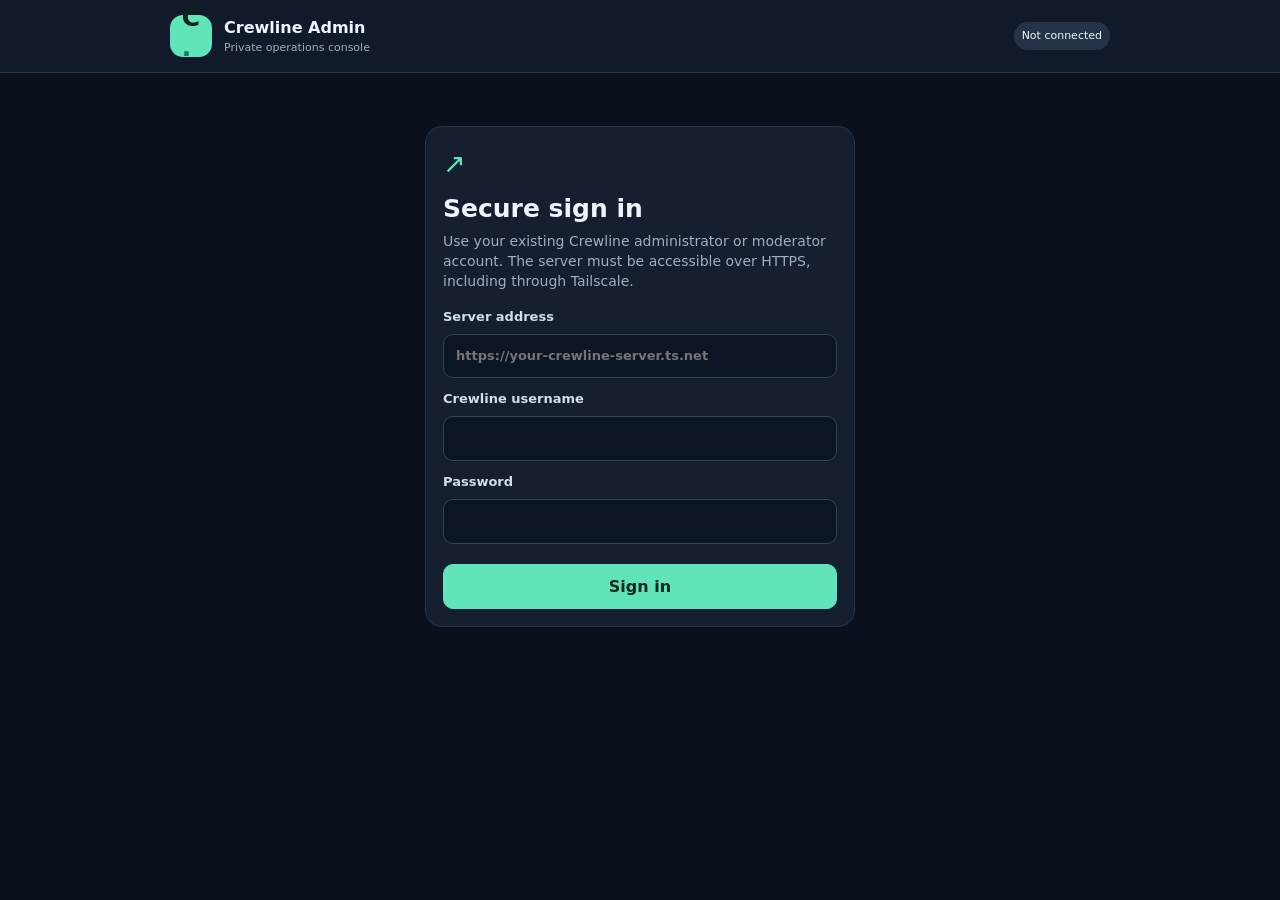
<file: admin-android/app/src/main/assets/index.html>
<!doctype html>
<html lang="en"><head><meta charset="utf-8"><meta name="viewport" content="width=device-width,initial-scale=1,viewport-fit=cover">
<title>Crewline Admin</title><link rel="stylesheet" href="style.css"></head>
<body>
<header class="top"><div class="logo">C<span>·</span></div><div><strong>Crewline Admin</strong><small>Private operations console</small></div><span id="health" class="health unknown">Not connected</span></header>
<main>
 <section id="signin" class="panel auth hidden">
  <div class="hero-icon">↗</div><h1>Secure sign in</h1><p>Use your existing Crewline administrator or moderator account. The server must be accessible over HTTPS, including through Tailscale.</p>
  <form id="login-form"><label>Server address<input id="server" type="url" placeholder="https://your-crewline-server.ts.net" autocomplete="url" required></label>
   <label>Crewline username<input id="name" autocomplete="username" required></label>
   <label>Password<input id="password" type="password" autocomplete="current-password" required></label>
   <button type="submit" class="primary">Sign in</button>
  </form>
 </section>
 <div id="app" class="hidden">
  <section id="overview" class="screen"><div class="heading"><div><h1>Overview</h1><p id="updated">Waiting for server data</p></div><button id="refresh" class="quiet">↻ Refresh</button></div>
   <div id="metric-grid" class="metrics"></div><h2>Community</h2><div id="community-grid" class="metrics"></div>
   <p class="note">These statistics are live application metrics, not a guarantee of VPS capacity. Host CPU, disk and network readings require your server monitoring system.</p>
  </section>
  <section id="users" class="screen hidden"><div class="heading"><div><h1>Users</h1><p>Accounts, roles and suspensions</p></div></div><div id="user-list" class="stack"></div></section>
  <section id="reports" class="screen hidden"><div class="heading"><div><h1>Reports</h1><p>Moderation queue and evidence review</p></div></div><div id="report-list" class="stack"></div></section>
  <section id="operations" class="screen hidden"><div class="heading"><div><h1>Operations</h1><p>Configuration and audit trail</p></div></div>
   <section class="panel"><h2>Community settings</h2><label>Privacy / support contact<input id="contact" placeholder="contact@example.nz"></label><button id="save-contact">Save contact</button>
    <div class="setting"><div><strong>Public registration</strong><small>Keep closed during the private beta</small></div><button id="signup" class="danger-outline">Loading…</button></div></section>
   <section class="panel"><h2>Recent admin actions</h2><div id="audit" class="stack compact"></div></section>
  </section>
  <section id="terminal" class="screen hidden"><div class="heading"><div><h1>Server terminal</h1><p id="ssh-status">Disconnected</p></div></div>
   <section class="panel"><h2>SSH connection</h2><p>This SSH session runs inside Crewline Admin. For a private Tailscale server, install and connect Tailscale <strong>inside this GrapheneOS profile</strong>. Each profile has its own VPN and app credentials.</p>
    <label>SSH hostname<input id="ssh-host" placeholder="server.your-tailnet.ts.net" autocomplete="off"></label><label>Linux user<input id="ssh-user" value="admin" autocomplete="off"></label>
    <label>Port<input id="ssh-port" type="number" value="22" min="1" max="65535"></label>
    <label>One-time SSH password (optional)<input id="ssh-password" type="password" autocomplete="off" placeholder="Leave blank when your public key is authorised"></label>
    <button id="ssh-open" class="primary">Connect inside Crewline Admin</button>
    <p class="note">The app creates a separate SSH key for each GrapheneOS profile. Your private key stays encrypted in that profile using Android Keystore. Verify the server's fingerprint on first connection.</p>
    <details><summary>Install this profile's SSH public key on the server</summary><p>Copy the public key below into the Linux account's <code>~/.ssh/authorized_keys</code> file using your laptop or an existing trusted connection.</p>
      <pre id="ssh-public" class="public-key">Generating public key…</pre><button id="ssh-copy-key">Copy public key</button>
    </details></section>
   <section class="panel terminal-panel"><div class="row"><h2>Live SSH shell</h2><button id="ssh-close" class="quiet">Disconnect</button></div>
    <pre id="ssh-output" class="terminal-output" aria-live="off">Connect to begin a shell session.\n</pre>
    <form id="ssh-form"><label>Command or terminal input<input id="ssh-input" autocomplete="off" autocorrect="off" autocapitalize="off" spellcheck="false" placeholder="Enter a command"></label><button type="submit">Send ↵</button></form>
    <div class="actions" id="terminal-keys"><button data-key="interrupt">Ctrl+C</button><button data-key="tab">Tab</button><button data-key="up">↑</button><button data-key="down">↓</button><button data-key="backspace">Backspace</button><button id="ssh-clear">Clear display</button></div>
    <p class="note">This is an interactive shell with basic text output and special keys. Full-screen terminal applications such as Vim are not yet rendered accurately.</p>
   </section>
   <section class="panel"><h2>Useful server commands</h2><p>Run these only after connecting to the right server.</p>
    <div class="command"><code>sudo systemctl status crewline</code></div><div class="command"><code>sudo journalctl -u crewline -n 100</code></div>
    <div class="command"><code>sudo bash deploy/health-check.sh</code></div><p class="note">Restarts, deploys and database restores remain manual terminal operations to prevent accidental downtime.</p>
   </section>
  </section>
  <div id="message" class="toast hidden" role="status"></div>
  <nav class="tabs" aria-label="Admin navigation">
   <button data-tab="overview" class="active"><span>▦</span>Overview</button><button data-tab="users"><span>♙</span>Users</button><button data-tab="reports"><span>⚑</span>Reports</button><button data-tab="operations"><span>⚙</span>Ops</button><button data-tab="terminal"><span>⌘</span>SSH</button>
  </nav>
  <button id="signout" class="signout">Sign out</button>
 </div>
</main><script src="app.js"></script></body></html>
</file>
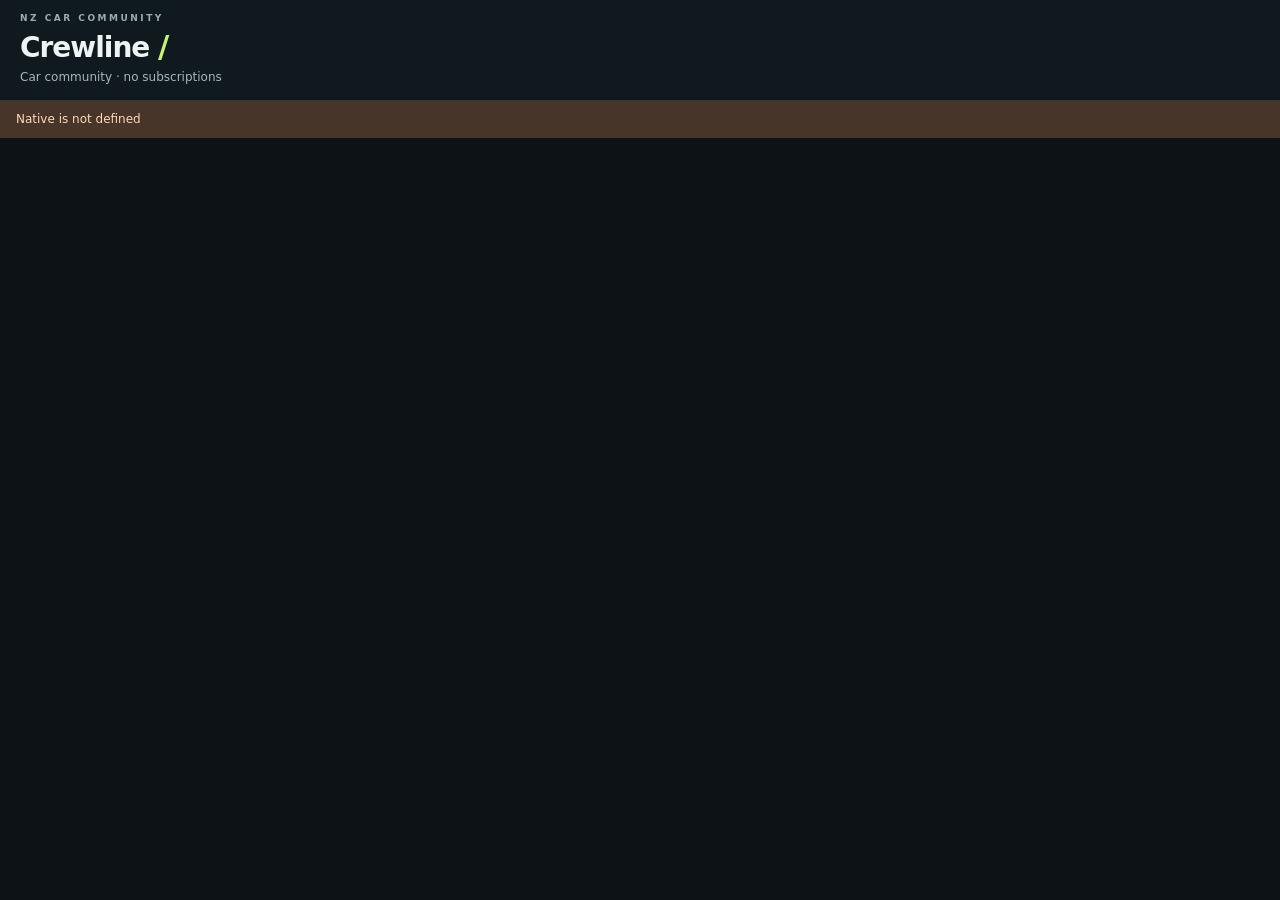
<file: android/app/src/main/assets/index.html>
<!doctype html><html lang="en"><head><meta charset="utf-8"><meta name="viewport" content="width=device-width,initial-scale=1"><meta http-equiv="Content-Security-Policy" content="default-src 'none'; script-src 'self'; style-src 'self' 'unsafe-inline'; img-src 'self' https: data:; connect-src 'none'; base-uri 'none'; form-action 'none'; frame-src 'none'; object-src 'none'"><title>Crewline</title><link rel="stylesheet" href="leaflet.css"><link rel="stylesheet" href="app.css"></head><body><header><div class="eyebrow">NZ CAR COMMUNITY</div><div class="brand">Crewline <span>/</span></div><div id="connection">Car community · no subscriptions</div></header><div id="notice" role="status" hidden></div><aside id="callBar" hidden></aside><main id="main"></main><nav id="nav" aria-label="Main navigation" hidden></nav><script src="leaflet.js"></script><script src="map-controls.js"></script><script src="app.js"></script><script src="comms.js"></script><script src="community.js"></script><script src="convoy-navigation.js"></script><script src="convoys.js"></script><script src="road-reports.js"></script><script src="timing-engine.js"></script><script src="drive-tools.js"></script><script src="surveillance.js"></script></body></html>
</file>
<file: admin-android/app/src/main/assets/style.css>
:root{color-scheme:dark;--bg:#0a111d;--panel:#151f30;--outline:#27354b;--muted:#9daec4;--fg:#edf5ff;--accent:#61e4b9;--warn:#ffba65;--danger:#ff7f91}
*{box-sizing:border-box}body{background:var(--bg);color:var(--fg);font-family:system-ui,-apple-system,Roboto,sans-serif;margin:0;line-height:1.45}button,input{font:inherit}button{cursor:pointer}button:disabled{opacity:.5;cursor:default}
.top{padding:15px 17px;display:flex;align-items:center;gap:12px;background:#101a2a;border-bottom:1px solid var(--outline);position:sticky;top:0;z-index:4}.logo{font-weight:900;font-size:25px;width:42px;height:42px;border-radius:13px;background:var(--accent);color:#09251c;display:grid;place-content:center}.logo span{color:#137957}.top strong{display:block;font-size:16px}.top small{color:var(--muted);font-size:11px;display:block}.health{margin-left:auto;font-size:11px;padding:6px 8px;border-radius:999px;background:#263346;white-space:nowrap}.health.good{background:#153d34;color:var(--accent)}.health.bad{background:#45272d;color:var(--danger)}
main{max-width:960px;margin:auto;padding:18px 16px 100px}.hidden{display:none!important}h1{font-size:25px;line-height:1.15;margin:0 0 7px}h2{font-size:17px;margin:18px 0 12px}p{color:var(--muted);margin:4px 0 16px;font-size:14px}.heading{display:flex;align-items:center;justify-content:space-between;gap:10px;margin-bottom:18px}.heading p{margin:0}.panel,.person,.report,.metric{border:1px solid var(--outline);background:var(--panel);border-radius:17px;padding:17px}.panel{margin-bottom:14px}.panel h2{margin-top:0}.auth{max-width:430px;margin:35px auto}.hero-icon{font-size:27px;color:var(--accent);margin-bottom:12px}
label{display:block;color:#cfdeed;font-size:13px;font-weight:600;margin:12px 0}input{display:block;width:100%;background:#0b1523;border:1px solid #31445c;border-radius:10px;padding:12px;color:white;margin-top:7px;min-width:0}input:focus{outline:2px solid var(--accent);outline-offset:1px}.primary,button:not(.quiet):not(.tabs button):not(.signout){background:#233348;border:1px solid #3b516c;color:var(--fg);border-radius:10px;padding:10px 13px;font-weight:600}.primary{background:var(--accent)!important;color:#06291f!important;border-color:var(--accent)!important;width:100%;margin-top:8px}.quiet{border:1px solid var(--outline);background:none;color:var(--fg);padding:8px 10px;border-radius:10px}
.metrics{display:grid;grid-template-columns:repeat(2,minmax(0,1fr));gap:10px}.metric{padding:14px;min-height:96px}.metric strong{display:block;font-size:26px;font-weight:750;margin:3px 0}.metric small{color:var(--muted);font-size:12px}.metric .hint{font-size:11px;color:var(--muted)}.note{font-size:12px;margin-top:12px;color:#9eafc6}.stack{display:grid;gap:10px}.compact{gap:6px}.person,.report{display:grid;gap:9px}.row{display:flex;align-items:center;gap:8px;flex-wrap:wrap;justify-content:space-between}.row strong{font-size:15px}.row small{color:var(--muted)}.actions{display:flex;flex-wrap:wrap;gap:7px}.actions button{font-size:12px;padding:8px 10px!important}.pill{display:inline-block;font-size:11px;color:var(--muted);border:1px solid var(--outline);padding:3px 7px;border-radius:99px}.pill.open{color:var(--warn)}.pill.resolved{color:var(--accent)}.danger-outline{color:var(--danger)!important}.setting{display:flex;justify-content:space-between;align-items:center;gap:12px;border-top:1px solid var(--outline);margin-top:15px;padding-top:15px}.setting small{display:block;color:var(--muted)}.command{background:#08121d;padding:10px;border-radius:8px;margin:8px 0;overflow-x:auto}code{color:#afe9d8;white-space:pre}
.tabs{position:fixed;bottom:0;left:0;right:0;display:flex;justify-content:space-around;gap:2px;padding:6px 8px max(8px,env(safe-area-inset-bottom));background:#121e30;border-top:1px solid var(--outline);z-index:5}.tabs button{flex:1;min-width:0;background:none;border:0;color:#aab9ca;font-size:10px;padding:6px 2px}.tabs span{display:block;font-size:21px;margin-bottom:2px}.tabs .active{color:var(--accent)}.toast{position:fixed;bottom:78px;left:16px;right:16px;max-width:500px;margin:auto;background:#2d4057;color:white;padding:14px;border-radius:12px;box-shadow:0 5px 24px #0007;z-index:6}.signout{display:block;margin:18px auto 0;background:none;border:0;color:var(--muted);font-size:12px}
.terminal-output{font-family:ui-monospace,SFMono-Regular,Consolas,monospace;background:#050b12;border:1px solid #34506a;border-radius:10px;color:#b6f6d6;white-space:pre-wrap;overflow-wrap:anywhere;min-height:250px;max-height:410px;overflow:auto;padding:12px;font-size:12px;line-height:1.25}.terminal-panel{padding:12px}.terminal-panel h2{margin:0}.terminal-panel .row{margin-bottom:10px}.terminal-panel label{margin:0;flex:1}.terminal-panel form{display:flex;gap:8px;align-items:end}.terminal-panel form button{flex-shrink:0}.public-key{white-space:pre-wrap;overflow-wrap:anywhere;font-size:11px;background:#0b1523;padding:10px;border-radius:9px}details{margin-top:12px}summary{cursor:pointer;color:var(--accent)}
@media(min-width:700px){.metrics{grid-template-columns:repeat(4,minmax(0,1fr))}.stack:not(.compact){grid-template-columns:repeat(2,minmax(0,1fr))}.tabs{left:50%;transform:translateX(-50%);max-width:700px;border:1px solid var(--outline);border-radius:17px 17px 0 0}.top{padding-left:max(20px,calc((100% - 940px)/2));padding-right:max(20px,calc((100% - 940px)/2))}}
</file>
<file: android/app/src/main/assets/leaflet.css>
/* required styles */

.leaflet-pane,
.leaflet-tile,
.leaflet-marker-icon,
.leaflet-marker-shadow,
.leaflet-tile-container,
.leaflet-pane > svg,
.leaflet-pane > canvas,
.leaflet-zoom-box,
.leaflet-image-layer,
.leaflet-layer {
	position: absolute;
	left: 0;
	top: 0;
	}
.leaflet-container {
	overflow: hidden;
	}
.leaflet-tile,
.leaflet-marker-icon,
.leaflet-marker-shadow {
	-webkit-user-select: none;
	   -moz-user-select: none;
	        user-select: none;
	  -webkit-user-drag: none;
	}
/* Prevents IE11 from highlighting tiles in blue */
.leaflet-tile::selection {
	background: transparent;
}
/* Safari renders non-retina tile on retina better with this, but Chrome is worse */
.leaflet-safari .leaflet-tile {
	image-rendering: -webkit-optimize-contrast;
	}
/* hack that prevents hw layers "stretching" when loading new tiles */
.leaflet-safari .leaflet-tile-container {
	width: 1600px;
	height: 1600px;
	-webkit-transform-origin: 0 0;
	}
.leaflet-marker-icon,
.leaflet-marker-shadow {
	display: block;
	}
/* .leaflet-container svg: reset svg max-width decleration shipped in Joomla! (joomla.org) 3.x */
/* .leaflet-container img: map is broken in FF if you have max-width: 100% on tiles */
.leaflet-container .leaflet-overlay-pane svg {
	max-width: none !important;
	max-height: none !important;
	}
.leaflet-container .leaflet-marker-pane img,
.leaflet-container .leaflet-shadow-pane img,
.leaflet-container .leaflet-tile-pane img,
.leaflet-container img.leaflet-image-layer,
.leaflet-container .leaflet-tile {
	max-width: none !important;
	max-height: none !important;
	width: auto;
	padding: 0;
	}

.leaflet-container img.leaflet-tile {
	/* See: https://bugs.chromium.org/p/chromium/issues/detail?id=600120 */
	mix-blend-mode: plus-lighter;
}

.leaflet-container.leaflet-touch-zoom {
	-ms-touch-action: pan-x pan-y;
	touch-action: pan-x pan-y;
	}
.leaflet-container.leaflet-touch-drag {
	-ms-touch-action: pinch-zoom;
	/* Fallback for FF which doesn't support pinch-zoom */
	touch-action: none;
	touch-action: pinch-zoom;
}
.leaflet-container.leaflet-touch-drag.leaflet-touch-zoom {
	-ms-touch-action: none;
	touch-action: none;
}
.leaflet-container {
	-webkit-tap-highlight-color: transparent;
}
.leaflet-container a {
	-webkit-tap-highlight-color: rgba(51, 181, 229, 0.4);
}
.leaflet-tile {
	filter: inherit;
	visibility: hidden;
	}
.leaflet-tile-loaded {
	visibility: inherit;
	}
.leaflet-zoom-box {
	width: 0;
	height: 0;
	-moz-box-sizing: border-box;
	     box-sizing: border-box;
	z-index: 800;
	}
/* workaround for https://bugzilla.mozilla.org/show_bug.cgi?id=888319 */
.leaflet-overlay-pane svg {
	-moz-user-select: none;
	}

.leaflet-pane         { z-index: 400; }

.leaflet-tile-pane    { z-index: 200; }
.leaflet-overlay-pane { z-index: 400; }
.leaflet-shadow-pane  { z-index: 500; }
.leaflet-marker-pane  { z-index: 600; }
.leaflet-tooltip-pane   { z-index: 650; }
.leaflet-popup-pane   { z-index: 700; }

.leaflet-map-pane canvas { z-index: 100; }
.leaflet-map-pane svg    { z-index: 200; }

.leaflet-vml-shape {
	width: 1px;
	height: 1px;
	}
.lvml {
	behavior: url(#default#VML);
	display: inline-block;
	position: absolute;
	}


/* control positioning */

.leaflet-control {
	position: relative;
	z-index: 800;
	pointer-events: visiblePainted; /* IE 9-10 doesn't have auto */
	pointer-events: auto;
	}
.leaflet-top,
.leaflet-bottom {
	position: absolute;
	z-index: 1000;
	pointer-events: none;
	}
.leaflet-top {
	top: 0;
	}
.leaflet-right {
	right: 0;
	}
.leaflet-bottom {
	bottom: 0;
	}
.leaflet-left {
	left: 0;
	}
.leaflet-control {
	float: left;
	clear: both;
	}
.leaflet-right .leaflet-control {
	float: right;
	}
.leaflet-top .leaflet-control {
	margin-top: 10px;
	}
.leaflet-bottom .leaflet-control {
	margin-bottom: 10px;
	}
.leaflet-left .leaflet-control {
	margin-left: 10px;
	}
.leaflet-right .leaflet-control {
	margin-right: 10px;
	}


/* zoom and fade animations */

.leaflet-fade-anim .leaflet-popup {
	opacity: 0;
	-webkit-transition: opacity 0.2s linear;
	   -moz-transition: opacity 0.2s linear;
	        transition: opacity 0.2s linear;
	}
.leaflet-fade-anim .leaflet-map-pane .leaflet-popup {
	opacity: 1;
	}
.leaflet-zoom-animated {
	-webkit-transform-origin: 0 0;
	    -ms-transform-origin: 0 0;
	        transform-origin: 0 0;
	}
svg.leaflet-zoom-animated {
	will-change: transform;
}

.leaflet-zoom-anim .leaflet-zoom-animated {
	-webkit-transition: -webkit-transform 0.25s cubic-bezier(0,0,0.25,1);
	   -moz-transition:    -moz-transform 0.25s cubic-bezier(0,0,0.25,1);
	        transition:         transform 0.25s cubic-bezier(0,0,0.25,1);
	}
.leaflet-zoom-anim .leaflet-tile,
.leaflet-pan-anim .leaflet-tile {
	-webkit-transition: none;
	   -moz-transition: none;
	        transition: none;
	}

.leaflet-zoom-anim .leaflet-zoom-hide {
	visibility: hidden;
	}


/* cursors */

.leaflet-interactive {
	cursor: pointer;
	}
.leaflet-grab {
	cursor: -webkit-grab;
	cursor:    -moz-grab;
	cursor:         grab;
	}
.leaflet-crosshair,
.leaflet-crosshair .leaflet-interactive {
	cursor: crosshair;
	}
.leaflet-popup-pane,
.leaflet-control {
	cursor: auto;
	}
.leaflet-dragging .leaflet-grab,
.leaflet-dragging .leaflet-grab .leaflet-interactive,
.leaflet-dragging .leaflet-marker-draggable {
	cursor: move;
	cursor: -webkit-grabbing;
	cursor:    -moz-grabbing;
	cursor:         grabbing;
	}

/* marker & overlays interactivity */
.leaflet-marker-icon,
.leaflet-marker-shadow,
.leaflet-image-layer,
.leaflet-pane > svg path,
.leaflet-tile-container {
	pointer-events: none;
	}

.leaflet-marker-icon.leaflet-interactive,
.leaflet-image-layer.leaflet-interactive,
.leaflet-pane > svg path.leaflet-interactive,
svg.leaflet-image-layer.leaflet-interactive path {
	pointer-events: visiblePainted; /* IE 9-10 doesn't have auto */
	pointer-events: auto;
	}

/* visual tweaks */

.leaflet-container {
	background: #ddd;
	outline-offset: 1px;
	}
.leaflet-container a {
	color: #0078A8;
	}
.leaflet-zoom-box {
	border: 2px dotted #38f;
	background: rgba(255,255,255,0.5);
	}


/* general typography */
.leaflet-container {
	font-family: "Helvetica Neue", Arial, Helvetica, sans-serif;
	font-size: 12px;
	font-size: 0.75rem;
	line-height: 1.5;
	}


/* general toolbar styles */

.leaflet-bar {
	box-shadow: 0 1px 5px rgba(0,0,0,0.65);
	border-radius: 4px;
	}
.leaflet-bar a {
	background-color: #fff;
	border-bottom: 1px solid #ccc;
	width: 26px;
	height: 26px;
	line-height: 26px;
	display: block;
	text-align: center;
	text-decoration: none;
	color: black;
	}
.leaflet-bar a,
.leaflet-control-layers-toggle {
	background-position: 50% 50%;
	background-repeat: no-repeat;
	display: block;
	}
.leaflet-bar a:hover,
.leaflet-bar a:focus {
	background-color: #f4f4f4;
	}
.leaflet-bar a:first-child {
	border-top-left-radius: 4px;
	border-top-right-radius: 4px;
	}
.leaflet-bar a:last-child {
	border-bottom-left-radius: 4px;
	border-bottom-right-radius: 4px;
	border-bottom: none;
	}
.leaflet-bar a.leaflet-disabled {
	cursor: default;
	background-color: #f4f4f4;
	color: #bbb;
	}

.leaflet-touch .leaflet-bar a {
	width: 30px;
	height: 30px;
	line-height: 30px;
	}
.leaflet-touch .leaflet-bar a:first-child {
	border-top-left-radius: 2px;
	border-top-right-radius: 2px;
	}
.leaflet-touch .leaflet-bar a:last-child {
	border-bottom-left-radius: 2px;
	border-bottom-right-radius: 2px;
	}

/* zoom control */

.leaflet-control-zoom-in,
.leaflet-control-zoom-out {
	font: bold 18px 'Lucida Console', Monaco, monospace;
	text-indent: 1px;
	}

.leaflet-touch .leaflet-control-zoom-in, .leaflet-touch .leaflet-control-zoom-out  {
	font-size: 22px;
	}


/* layers control */

.leaflet-control-layers {
	box-shadow: 0 1px 5px rgba(0,0,0,0.4);
	background: #fff;
	border-radius: 5px;
	}
.leaflet-control-layers-toggle {
	background-image: url(images/layers.png);
	width: 36px;
	height: 36px;
	}
.leaflet-retina .leaflet-control-layers-toggle {
	background-image: url(images/layers-2x.png);
	background-size: 26px 26px;
	}
.leaflet-touch .leaflet-control-layers-toggle {
	width: 44px;
	height: 44px;
	}
.leaflet-control-layers .leaflet-control-layers-list,
.leaflet-control-layers-expanded .leaflet-control-layers-toggle {
	display: none;
	}
.leaflet-control-layers-expanded .leaflet-control-layers-list {
	display: block;
	position: relative;
	}
.leaflet-control-layers-expanded {
	padding: 6px 10px 6px 6px;
	color: #333;
	background: #fff;
	}
.leaflet-control-layers-scrollbar {
	overflow-y: scroll;
	overflow-x: hidden;
	padding-right: 5px;
	}
.leaflet-control-layers-selector {
	margin-top: 2px;
	position: relative;
	top: 1px;
	}
.leaflet-control-layers label {
	display: block;
	font-size: 13px;
	font-size: 1.08333em;
	}
.leaflet-control-layers-separator {
	height: 0;
	border-top: 1px solid #ddd;
	margin: 5px -10px 5px -6px;
	}

/* Default icon URLs */
.leaflet-default-icon-path { /* used only in path-guessing heuristic, see L.Icon.Default */
	background-image: url(images/marker-icon.png);
	}


/* attribution and scale controls */

.leaflet-container .leaflet-control-attribution {
	background: #fff;
	background: rgba(255, 255, 255, 0.8);
	margin: 0;
	}
.leaflet-control-attribution,
.leaflet-control-scale-line {
	padding: 0 5px;
	color: #333;
	line-height: 1.4;
	}
.leaflet-control-attribution a {
	text-decoration: none;
	}
.leaflet-control-attribution a:hover,
.leaflet-control-attribution a:focus {
	text-decoration: underline;
	}
.leaflet-attribution-flag {
	display: inline !important;
	vertical-align: baseline !important;
	width: 1em;
	height: 0.6669em;
	}
.leaflet-left .leaflet-control-scale {
	margin-left: 5px;
	}
.leaflet-bottom .leaflet-control-scale {
	margin-bottom: 5px;
	}
.leaflet-control-scale-line {
	border: 2px solid #777;
	border-top: none;
	line-height: 1.1;
	padding: 2px 5px 1px;
	white-space: nowrap;
	-moz-box-sizing: border-box;
	     box-sizing: border-box;
	background: rgba(255, 255, 255, 0.8);
	text-shadow: 1px 1px #fff;
	}
.leaflet-control-scale-line:not(:first-child) {
	border-top: 2px solid #777;
	border-bottom: none;
	margin-top: -2px;
	}
.leaflet-control-scale-line:not(:first-child):not(:last-child) {
	border-bottom: 2px solid #777;
	}

.leaflet-touch .leaflet-control-attribution,
.leaflet-touch .leaflet-control-layers,
.leaflet-touch .leaflet-bar {
	box-shadow: none;
	}
.leaflet-touch .leaflet-control-layers,
.leaflet-touch .leaflet-bar {
	border: 2px solid rgba(0,0,0,0.2);
	background-clip: padding-box;
	}


/* popup */

.leaflet-popup {
	position: absolute;
	text-align: center;
	margin-bottom: 20px;
	}
.leaflet-popup-content-wrapper {
	padding: 1px;
	text-align: left;
	border-radius: 12px;
	}
.leaflet-popup-content {
	margin: 13px 24px 13px 20px;
	line-height: 1.3;
	font-size: 13px;
	font-size: 1.08333em;
	min-height: 1px;
	}
.leaflet-popup-content p {
	margin: 17px 0;
	margin: 1.3em 0;
	}
.leaflet-popup-tip-container {
	width: 40px;
	height: 20px;
	position: absolute;
	left: 50%;
	margin-top: -1px;
	margin-left: -20px;
	overflow: hidden;
	pointer-events: none;
	}
.leaflet-popup-tip {
	width: 17px;
	height: 17px;
	padding: 1px;

	margin: -10px auto 0;
	pointer-events: auto;

	-webkit-transform: rotate(45deg);
	   -moz-transform: rotate(45deg);
	    -ms-transform: rotate(45deg);
	        transform: rotate(45deg);
	}
.leaflet-popup-content-wrapper,
.leaflet-popup-tip {
	background: white;
	color: #333;
	box-shadow: 0 3px 14px rgba(0,0,0,0.4);
	}
.leaflet-container a.leaflet-popup-close-button {
	position: absolute;
	top: 0;
	right: 0;
	border: none;
	text-align: center;
	width: 24px;
	height: 24px;
	font: 16px/24px Tahoma, Verdana, sans-serif;
	color: #757575;
	text-decoration: none;
	background: transparent;
	}
.leaflet-container a.leaflet-popup-close-button:hover,
.leaflet-container a.leaflet-popup-close-button:focus {
	color: #585858;
	}
.leaflet-popup-scrolled {
	overflow: auto;
	}

.leaflet-oldie .leaflet-popup-content-wrapper {
	-ms-zoom: 1;
	}
.leaflet-oldie .leaflet-popup-tip {
	width: 24px;
	margin: 0 auto;

	-ms-filter: "progid:DXImageTransform.Microsoft.Matrix(M11=0.70710678, M12=0.70710678, M21=-0.70710678, M22=0.70710678)";
	filter: progid:DXImageTransform.Microsoft.Matrix(M11=0.70710678, M12=0.70710678, M21=-0.70710678, M22=0.70710678);
	}

.leaflet-oldie .leaflet-control-zoom,
.leaflet-oldie .leaflet-control-layers,
.leaflet-oldie .leaflet-popup-content-wrapper,
.leaflet-oldie .leaflet-popup-tip {
	border: 1px solid #999;
	}


/* div icon */

.leaflet-div-icon {
	background: #fff;
	border: 1px solid #666;
	}


/* Tooltip */
/* Base styles for the element that has a tooltip */
.leaflet-tooltip {
	position: absolute;
	padding: 6px;
	background-color: #fff;
	border: 1px solid #fff;
	border-radius: 3px;
	color: #222;
	white-space: nowrap;
	-webkit-user-select: none;
	-moz-user-select: none;
	-ms-user-select: none;
	user-select: none;
	pointer-events: none;
	box-shadow: 0 1px 3px rgba(0,0,0,0.4);
	}
.leaflet-tooltip.leaflet-interactive {
	cursor: pointer;
	pointer-events: auto;
	}
.leaflet-tooltip-top:before,
.leaflet-tooltip-bottom:before,
.leaflet-tooltip-left:before,
.leaflet-tooltip-right:before {
	position: absolute;
	pointer-events: none;
	border: 6px solid transparent;
	background: transparent;
	content: "";
	}

/* Directions */

.leaflet-tooltip-bottom {
	margin-top: 6px;
}
.leaflet-tooltip-top {
	margin-top: -6px;
}
.leaflet-tooltip-bottom:before,
.leaflet-tooltip-top:before {
	left: 50%;
	margin-left: -6px;
	}
.leaflet-tooltip-top:before {
	bottom: 0;
	margin-bottom: -12px;
	border-top-color: #fff;
	}
.leaflet-tooltip-bottom:before {
	top: 0;
	margin-top: -12px;
	margin-left: -6px;
	border-bottom-color: #fff;
	}
.leaflet-tooltip-left {
	margin-left: -6px;
}
.leaflet-tooltip-right {
	margin-left: 6px;
}
.leaflet-tooltip-left:before,
.leaflet-tooltip-right:before {
	top: 50%;
	margin-top: -6px;
	}
.leaflet-tooltip-left:before {
	right: 0;
	margin-right: -12px;
	border-left-color: #fff;
	}
.leaflet-tooltip-right:before {
	left: 0;
	margin-left: -12px;
	border-right-color: #fff;
	}

/* Printing */

@media print {
	/* Prevent printers from removing background-images of controls. */
	.leaflet-control {
		-webkit-print-color-adjust: exact;
		print-color-adjust: exact;
		}
	}
</file>
<file: android/app/src/main/assets/app.css>
:root{color-scheme:dark;--bg:#10171e;--panel:#1c2731;--muted:#9cabb8;--lime:#c9fb70}*{box-sizing:border-box}body{margin:0;font:15px system-ui,sans-serif;background:var(--bg);color:#eef3f6;height:100dvh;display:flex;flex-direction:column}header{padding:16px 20px 12px;border-bottom:1px solid #2b3640}.eyebrow{font-size:9px;letter-spacing:2px;color:var(--lime);font-weight:700}.brand{font-size:32px;font-weight:900;letter-spacing:-1px}.brand span{color:var(--lime)}#connection{font-size:11px;color:var(--muted)}#notice{padding:10px 16px;background:#47352a;color:#ffd7b6;font-size:12px;max-height:76px;overflow:auto}main{flex:1;min-height:0;overflow-y:auto}nav{display:flex;justify-content:space-around;gap:2px;padding:10px 5px 12px;background:#15202a;border-top:1px solid #2b3640}nav[hidden]{display:none}nav button{background:none;color:var(--muted);font-size:11px;padding:10px 5px;margin:0}nav button.active{color:var(--lime);background:#283729}button{border:0;border-radius:12px;padding:13px 16px;background:var(--lime);color:#172312;font:700 14px system-ui;cursor:pointer;margin:4px 0;min-height:44px}button.secondary{background:#30404d;color:#e3ebf1}button.danger{background:#623831;color:#ffd9d3}button:disabled{opacity:.5}input,textarea{border:1px solid #3d4e5b;border-radius:10px;background:#1b2832;color:#fff;padding:13px;width:100%;font:15px system-ui;margin:5px 0 11px}textarea{min-height:90px;resize:vertical}label{font-size:12px;color:var(--muted);display:block;margin-top:6px}h1{font-size:25px;letter-spacing:-.6px;margin:0 0 7px}h2{font-size:19px;margin:0 0 8px}p{color:var(--muted);line-height:1.5;margin:6px 0 14px}.page{padding:20px}.stack{display:flex;flex-direction:column;gap:8px}.row{display:flex;gap:8px;align-items:center;flex-wrap:wrap}.row>*{flex:1}.card{padding:17px;background:var(--panel);border:1px solid #2c3b46;border-radius:16px;margin:12px 0;overflow-wrap:anywhere}.card .meta{font-size:12px;color:var(--lime);margin-bottom:9px}.body{white-space:pre-wrap;color:#d2dde6;line-height:1.5}.badge{display:inline-block;border-radius:20px;font-size:11px;color:var(--lime);background:#2a3b2b;padding:5px 9px}.muted{color:var(--muted);font-size:12px}.map-page{height:100%;display:flex;flex-direction:column}#map{min-height:180px;flex:1;background:#25323c}.map-tools{padding:12px 16px;background:var(--bg)}.map-tools h2{font-size:17px}.map-tools p{font-size:12px;margin-bottom:6px}.map-tools button{font-size:12px;padding:10px}.pin{background:var(--lime);border:3px solid white;border-radius:50%;box-shadow:0 2px 8px #0008}.convoy-pin{background:#ffb56b}.me-pin{background:#75c5ff}.leaflet-popup-content-wrapper,.leaflet-popup-tip{background:#1c2731;color:#fff}.leaflet-container{font:13px system-ui}.leaflet-control-attribution{font-size:9px}dialog{max-height:85vh;max-width:94vw;width:440px;overflow:auto;background:#15212b;color:#fff;border:1px solid #4b5b65;border-radius:20px;padding:20px}dialog::backdrop{background:#000a}.stats{font-size:24px;font-weight:800;color:var(--lime)}.toggle{display:flex;align-items:center;gap:10px;margin:14px 0}.toggle input{width:22px;margin:0}small{color:var(--muted)}

.social-tabs{display:flex;gap:6px;flex-wrap:wrap;margin:12px 0}.social-tabs button{flex:1;padding:10px;font-size:12px}select{width:100%;padding:12px;background:#1b2832;color:white;border:1px solid #3d4e5b;border-radius:10px;margin:6px 0 12px}.avatar{width:64px;height:64px;object-fit:cover;border-radius:50%;margin-bottom:12px;border:2px solid #c9fb70}.car-photo{width:100%;max-height:280px;object-fit:cover;border-radius:12px;margin-bottom:12px}.sent-message{border-left:3px solid #c9fb70}.received-message{border-left:3px solid #75c5ff}.chat-compose{margin-top:14px;padding-bottom:20px}.chat-compose textarea{min-height:65px}#callBar{background:#22352c;padding:12px 16px;border-bottom:1px solid #c9fb70}#callBar[hidden]{display:none}#callBar button{font-size:12px;padding:8px}#callBar strong{font-size:13px}

nav{overflow-x:auto;justify-content:flex-start}nav button{flex:1 0 auto}pre{white-space:pre-wrap;overflow-wrap:anywhere;font-size:12px}dialog .card{padding:12px}

.camera-marker{display:flex;align-items:center;justify-content:center;border:2px solid #fff;border-radius:7px;font:800 13px system-ui;color:#fff;box-shadow:0 2px 5px #0009}.camera-spot{background:#9a5900}.camera-red{background:#b92b39}.camera-average{background:#6544ae}

.convoy-planner{width:560px}.convoy-picker{height:40vh;min-height:220px;width:100%;border-radius:12px;background:#25323c}.convoy-picker[hidden]{display:none}.convoy-plan-pin{background:#c9fb70;border:2px solid #fff;border-radius:50%;display:flex;align-items:center;justify-content:center;color:#172312;font-weight:900}

.radio-talk{touch-action:none;user-select:none;width:100%;min-height:58px}.radio-talk:active{background:#ffb56b}

/* 1.4: a calmer mobile layout, larger targets and one clear action per card. */
:root{--bg:#0c1216;--panel:#172126;--muted:#a6b6bc;--lime:#c5f277;--line:#2a383f}body{font-family:system-ui,-apple-system,sans-serif;color:#edf4f3;line-height:1.45}header{position:relative;padding:12px 20px 13px;background:#101a1e;border-bottom:1px solid var(--line);flex-shrink:0}.eyebrow{font-size:9px;letter-spacing:2.5px;color:#9aacae}.brand{font-size:28px;line-height:1.2;margin:3px 0 4px}.brand span{font-size:31px}#connection{font-size:12px}.page{max-width:760px;margin:auto;padding:24px 20px 32px}h1{font-size:28px;line-height:1.15;letter-spacing:-1px;margin-bottom:10px}h2{line-height:1.25;font-size:19px}h3{font-size:16px;margin-top:22px}p{line-height:1.6}button{min-height:48px;border-radius:14px;font-size:14px;transition:background .12s;touch-action:manipulation}button.secondary{background:#25353c;color:#e1ebeb}button.danger{background:#452b2c;color:#ffc3ba}button:focus-visible,input:focus-visible,textarea:focus-visible,select:focus-visible{outline:3px solid #b4dfff;outline-offset:3px}input,textarea,select{background:#111c21;border-color:#3a4c54;min-height:48px;font-size:16px;border-radius:12px}label{font-size:13px;color:#bac9cd}.card{background:var(--panel);border:1px solid var(--line);border-radius:20px;padding:20px;margin:16px 0}.card .meta{text-transform:none;letter-spacing:.2px;color:#b6caad}.card>button{margin-right:6px}.card .body{font-size:15px}.badge{background:#29382a;color:#d0eead;font-size:12px;padding:6px 10px}.empty-state{padding:28px 22px;border:1px dashed #40515a;border-radius:18px;text-align:center;margin-top:22px}.departure{font-weight:700;color:#eef5ed!important}.convoy-summary>button{display:block;width:100%;margin:18px 0 0}.convoy-summary h2{font-size:22px}.convoy-summary .badge{margin-top:4px}.convoy-detail>.card{border:0;padding:0;background:transparent}.convoy-detail>.card>button{display:block;width:100%;margin:8px 0}.member-row{display:flex;align-items:center;justify-content:space-between;gap:12px;border-top:1px solid var(--line);padding:8px 0}.member-row span{overflow-wrap:anywhere}.member-row button{flex-shrink:0}.menu-link{position:relative;display:flex;flex-direction:column;align-items:flex-start;width:100%;padding:21px 45px 21px 20px;background:var(--panel);border:1px solid var(--line);color:#edf4f3;text-align:left;margin:12px 0}.menu-link strong{font-size:18px}.menu-link>span:not(.chevron){font-size:13px;font-weight:400;color:var(--muted);margin-top:4px}.menu-link .chevron{position:absolute;right:20px;top:23px;font-size:26px;color:var(--lime)}nav{flex-shrink:0;width:100%;overflow:visible;justify-content:space-around;padding:6px 4px max(8px,env(safe-area-inset-bottom));background:#121d22}nav button{display:flex;flex-direction:column;align-items:center;justify-content:center;gap:4px;flex:1 1 0;min-width:0;min-height:57px;padding:6px 0;font-size:10px;border-radius:14px}nav button.active{color:var(--lime);background:#263329}nav svg{width:22px;height:22px;fill:none;stroke:currentColor;stroke-width:1.65;stroke-linecap:round;stroke-linejoin:round}.social-tabs{padding:4px;background:#101a20;border-radius:15px;gap:4px}.social-tabs button{border-radius:11px;font-size:12px;padding:10px 8px}.social-tabs button.secondary{background:transparent;color:#a8b9c1}.map-tools{border-top:1px solid var(--line);padding:12px 16px;max-height:48%;overflow:auto}.map-tools h2{font-size:18px}.map-tools .row{flex-wrap:nowrap}.map-tools button{min-height:44px}.map-tools .row>*{min-width:0}.car-photo{max-height:330px;border-radius:13px}.avatar{border-width:2px;padding:3px;width:72px;height:72px}dialog{border-radius:24px;max-height:90dvh;width:480px;max-width:calc(100vw - 24px);background:#152126;border-color:#3e535b;padding:22px}dialog::backdrop{background:#03090ccc}dialog>h2{font-size:24px;padding-right:8px}.dialog-error{padding:12px;border-radius:12px;background:#492e28;color:#ffcec2;position:sticky;top:0;z-index:1001}#notice{flex-shrink:0}#callBar{flex-shrink:0;max-height:42vh;overflow:auto;background:#1c3028}.radio-talk{min-height:64px;border:2px solid #d6fba3}.radio-talk:active{border-color:#ffb56b;background:#ffb56b}.chat-compose{position:sticky;bottom:0;background:var(--bg);padding-top:10px}.toggle{min-height:48px}.toggle input{min-height:24px;width:24px;height:24px;flex-shrink:0}button[hidden]{display:none}@media(max-width:360px){.page{padding:20px 14px}header{padding:10px 16px}.brand{font-size:25px}h1{font-size:25px}dialog{padding:16px}.row{gap:5px}.social-tabs button{font-size:11px;padding:9px 6px}}@media(prefers-reduced-motion:reduce){*{scroll-behavior:auto!important;transition:none!important}}

/* Temporary convoy reports use a different shape from the published-camera layer. */
.road-panel{border-top:1px solid var(--line);margin-top:18px;padding-top:2px}.road-buttons{display:grid;grid-template-columns:repeat(2,minmax(0,1fr));gap:8px}.road-button{min-height:60px;padding:12px 8px;border:1px solid #44606c}.road-marker{display:flex;align-items:center;justify-content:center;border:2px solid white;border-radius:50%;font:bold 10px system-ui;color:#fff;box-shadow:0 2px 8px #0009}.road-marker.road-police{background:#245c9c}.road-marker.road-camera{background:#855512}.road-marker.road-checkpoint{background:#8050a0}.road-marker.road-roadworks{background:#984717}.road-marker.road-traffic{background:#a0383d}.road-picker{height:240px;min-height:180px;border-radius:14px;background:#25323c}.leaflet-popup-content button{max-width:100%;font-size:12px}.road-panel .muted{line-height:1.5}
/* Driving tools keep speed legible without crowding setup controls. */
.speed-digits{font-size:clamp(72px,23vw,128px);font-weight:800;line-height:1.05;letter-spacing:-.06em;font-variant-numeric:tabular-nums;color:var(--accent,#9bffbe);text-align:center;margin:24px 0 0}
.speed-unit{text-align:center;font-size:20px;letter-spacing:.1em}.timing-status{font-weight:700;padding:14px;background:#132a29;border-radius:12px}.run-result{font-size:26px;font-weight:800;font-variant-numeric:tabular-nums}.camera-options{border-top:1px solid #344047;margin-top:12px;padding-top:10px}.camera-options summary{cursor:pointer;padding:8px 0;font-weight:700}.leaflet-popup-content details{margin:8px 0}dialog a{color:#83dfe0}

.drive-controls{display:grid;grid-template-columns:1fr 1fr;gap:10px}.drive-controls button:last-child{grid-column:1/-1}.drive-controls button:disabled{opacity:.45}
/* 1.6.1: the map owns the screen; controls open over it instead of below it. */
.map-page{position:relative;isolation:isolate;overflow:hidden;min-height:180px}
.map-page #map{position:absolute;inset:0;min-height:0;width:100%;height:100%}
.map-toolbar{position:absolute;inset:10px 10px auto 60px;display:flex;justify-content:flex-end;align-items:flex-start;gap:8px;z-index:1000;pointer-events:none}
.map-toolbar>button,.map-menu>summary,.map-menu[open]>.map-tools{pointer-events:auto}
.map-toolbar>button,.map-menu>summary,.map-centre{margin:0;min-height:44px;box-shadow:0 3px 16px #0006;border:1px solid #4b5e65;background:#17272ff2;color:#eef5f4;font-size:12px;padding:11px 12px;white-space:nowrap}
.map-menu>summary{border-radius:14px;cursor:pointer;font-weight:700;list-style:none;user-select:none}
.map-menu>summary::-webkit-details-marker{display:none}.map-menu>summary::after{content:' ▾'}.map-menu[open]>summary::after{content:' ▴'}
.map-menu>summary:focus-visible{outline:3px solid #b4dfff;outline-offset:3px}
.map-menu>.map-tools{position:absolute;right:0;top:54px;width:min(340px,calc(100vw - 20px));max-height:calc(100dvh - 285px);max-height:var(--map-menu-height,calc(100dvh - 285px));overflow:auto;overscroll-behavior:contain;padding:16px;border:1px solid #455a63;border-radius:18px;background:#111e25fa;box-shadow:0 12px 32px #0008}
.map-tools>.row{flex-wrap:wrap}.map-tools .row>button{flex:1 1 110px}.map-tools>button{width:100%}.map-tools h3{font-size:14px;margin:10px 0}.map-tools .muted{margin:8px 0}.map-tools .camera-options{margin-top:12px}
.map-centre{position:absolute;right:10px;bottom:28px;z-index:999;border-radius:14px}
body.map-fullscreen>header,body.map-fullscreen>#nav{display:none}
body.map-fullscreen .map-menu>.map-tools{max-height:var(--map-menu-height,calc(100dvh - 105px))}
body.map-fullscreen main{overflow:hidden}
@media(max-width:360px){.map-toolbar{gap:5px}.map-toolbar>button,.map-menu>summary{padding:11px 9px;font-size:11px}}
/* Convoy workspace: map first, actions in one scrollable overlay. */
dialog.convoy-map-screen{position:fixed;inset:0;margin:0;width:100%;height:100%;max-width:none;max-height:none;padding:0;border:0;border-radius:0;overflow:hidden}
dialog.convoy-map-screen[open]{display:flex;flex-direction:column}
.convoy-map-header{display:flex;align-items:center;justify-content:space-between;gap:12px;padding:8px 12px;background:#101d23;flex-shrink:0;border-bottom:1px solid #354951}
.convoy-map-header h2{font-size:18px;margin:0;overflow:hidden;text-overflow:ellipsis;white-space:nowrap}.convoy-map-header button{margin:0;min-height:44px}
.convoy-map-area{position:relative;flex:1;min-height:80px;isolation:isolate;overflow:hidden}.convoy-map-canvas{position:absolute;inset:0;background:#25323c}
.convoy-map-toolbar{position:absolute;top:10px;right:10px;z-index:1000}.convoy-map-menu>summary{list-style:none;background:#17272ff2;color:#eef5f4;border:1px solid #4b5e65;border-radius:14px;min-height:44px;padding:11px 14px;font-size:13px;font-weight:700;cursor:pointer;box-shadow:0 3px 16px #0006}
.convoy-map-menu>summary::-webkit-details-marker{display:none}.convoy-map-menu>summary::after{content:' ▾'}.convoy-map-menu[open]>summary::after{content:' ▴'}.convoy-map-menu>summary:focus-visible{outline:3px solid #b4dfff}
.convoy-map-tools{position:absolute;top:54px;right:0;width:min(360px,calc(100vw - 20px));max-height:var(--convoy-options-height,65dvh);overflow:auto;overscroll-behavior:contain;background:#111e25fa;padding:16px;border:1px solid #455a63;border-radius:18px;box-shadow:0 12px 32px #0008}
.convoy-map-tools>.card{padding:0;border:0;background:none;margin:0 0 16px}.convoy-map-tools button{width:100%;margin:5px 0;min-height:44px}.convoy-map-tools .member-row button{width:auto}.convoy-map-tools h3{margin:16px 0 8px}.convoy-map-tools .road-buttons{display:grid;grid-template-columns:1fr 1fr;gap:6px}.convoy-map-tools .road-panel{margin-top:16px}
.convoy-map-centre{position:absolute;right:10px;bottom:28px;z-index:999;box-shadow:0 3px 16px #0006;border:1px solid #4b5e65;margin:0;min-height:44px}
.convoy-map-screen>#callBar{max-height:35dvh;overflow:auto;padding:10px 14px}.convoy-map-screen>#callBar[hidden]{display:none}
/* Directions remain below the map tools; radio remains outside the map area. */
.convoy-directions{position:absolute;bottom:28px;left:8px;right:8px;z-index:700;background:var(--surface,#17202a);border:1px solid #506071;border-radius:14px;padding:12px;max-height:42%;overflow:auto;box-shadow:0 4px 20px #0008}.convoy-directions[hidden]{display:none}.convoy-directions p{margin:6px 0}.convoy-next-turn{font-size:18px;font-weight:700}.convoy-directions .row{justify-content:space-between}.convoy-directions button{padding:8px}.convoy-directions li{margin:10px 0}.convoy-directions summary{cursor:pointer}.convoy-map-area:has(.convoy-directions:not([hidden])) .convoy-map-centre{bottom:auto;top:64px}

/* One-tap reports stay on the map, separate from the convoy menu. */
.quick-pings{position:absolute;left:8px;top:8px;z-index:800;display:grid;grid-template-columns:76px;gap:6px}.quick-ping{margin:0;padding:5px 3px;min-height:56px;border:1px solid #647781;border-radius:12px;background:#16252ef5;color:#fff;box-shadow:0 2px 7px #0006;display:flex;flex-direction:column;align-items:center;justify-content:center;font-size:11px;line-height:1.15;touch-action:manipulation}.quick-ping-symbol{font-size:17px;font-weight:800;margin-bottom:3px}.quick-ping:disabled{opacity:.55}.quick-ping:active{background:#49616c}.quick-ping-feedback{position:absolute;left:8px;right:8px;bottom:28px;z-index:1100;background:#102e36;color:white;border:1px solid #94c3ca;border-radius:12px;padding:12px;box-shadow:0 4px 14px #0008;display:flex;align-items:center;justify-content:space-between;gap:8px}.quick-ping-feedback[hidden]{display:none}.quick-ping-feedback button{margin:0;min-height:44px}.convoy-map-canvas .leaflet-top.leaflet-right{top:120px}
@media(max-height:600px){.quick-pings{grid-template-columns:70px 70px;gap:5px}.quick-ping{min-height:48px}.convoy-map-area:has(.quick-pings) .convoy-directions{left:158px;right:54px}.convoy-map-canvas .leaflet-top.leaflet-right{top:112px}}
</file>
